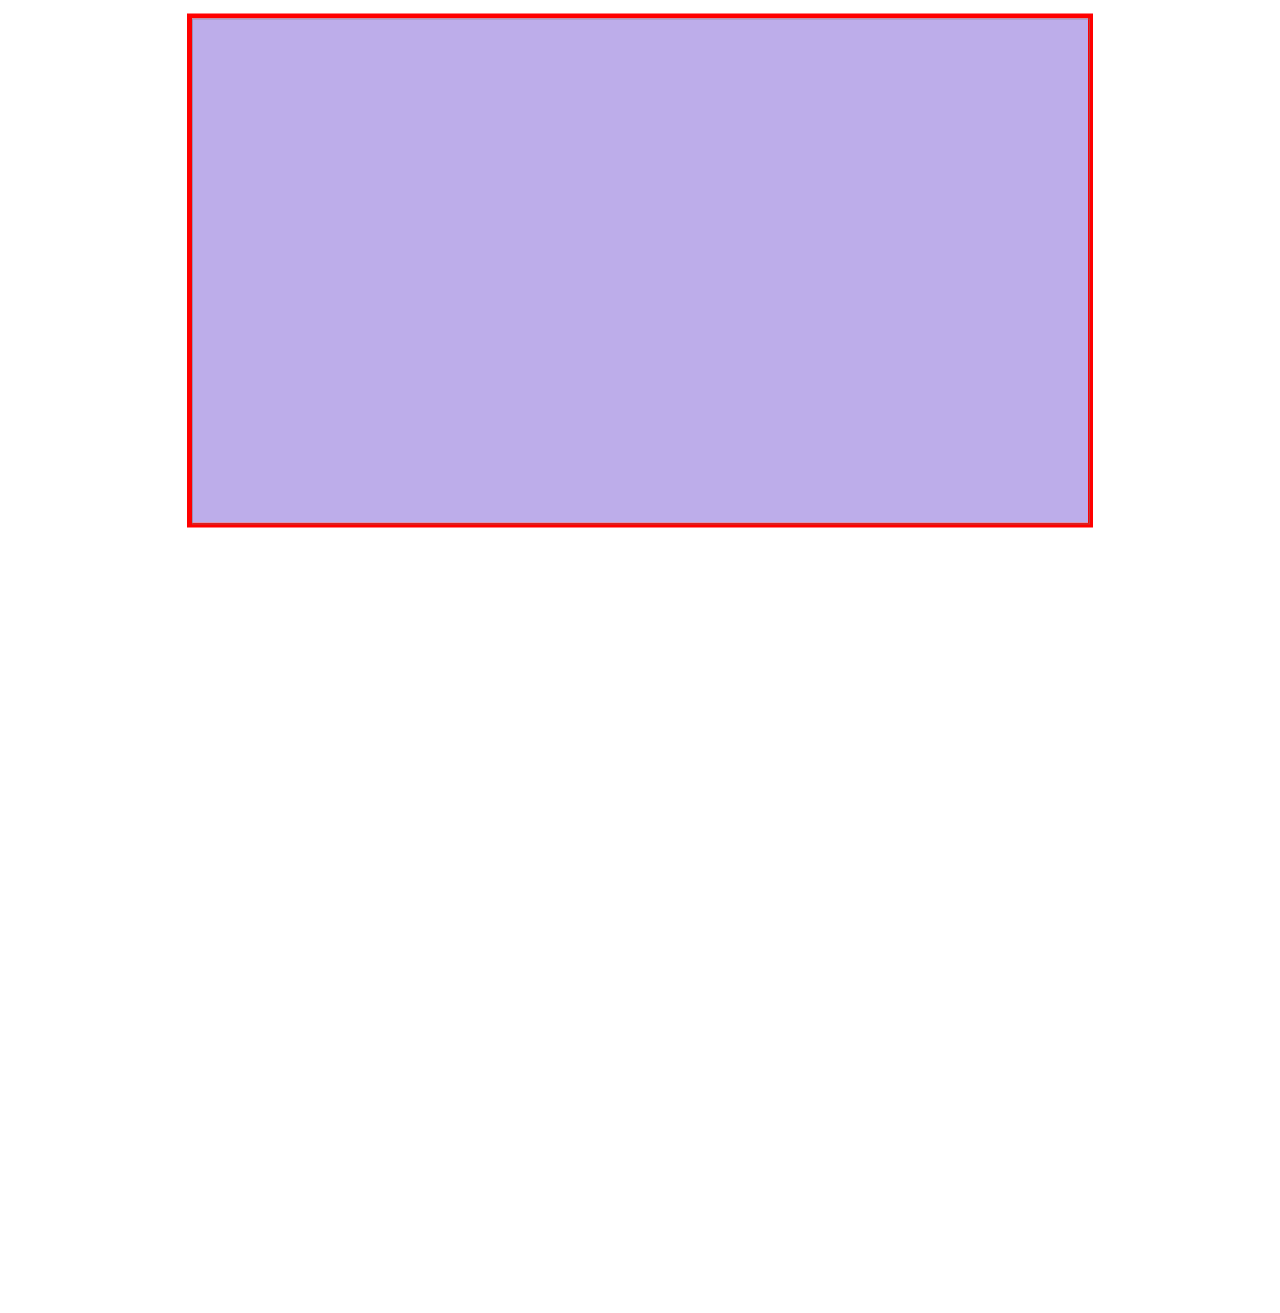
<file: 01-Relacion-de-aspecto/index.html>
<!DOCTYPE html>
<html lang="en">
  <head>
    <meta charset="UTF-8" />
    <meta http-equiv="X-UA-Compatible" content="IE=edge" />
    <meta name="viewport" content="width=device-width, initial-scale=1.0" />
    <link rel="stylesheet" href="styles.css" />
    <title>Document</title>
  </head>
  <body>
    <br>
    <br>
    <header>
        <div class="buddy">
            <div class="buddy__ratio" style="padding-top: 56.25%"></div>
            <div
              id="buddy_background"
              class="buddy__inner"
              style="background-color: rgb(189, 173, 234)"
            ></div>
            <div
              id="buddy_face"
              class="buddy__face"
              style="background-position: 100% 100%"
            ></div>
          </div>
    </header>
    <br>
    <br>
    
    <main class="Main">
        <iframe width="560" height="315" src="https://www.youtube.com/embed/9oQIylJ-JpU" frameborder="0" allow="accelerometer; autoplay; encrypted-media; gyroscope; picture-in-picture" allowfullscreen></iframe>
      </main>
  </body>
</html>
</file>
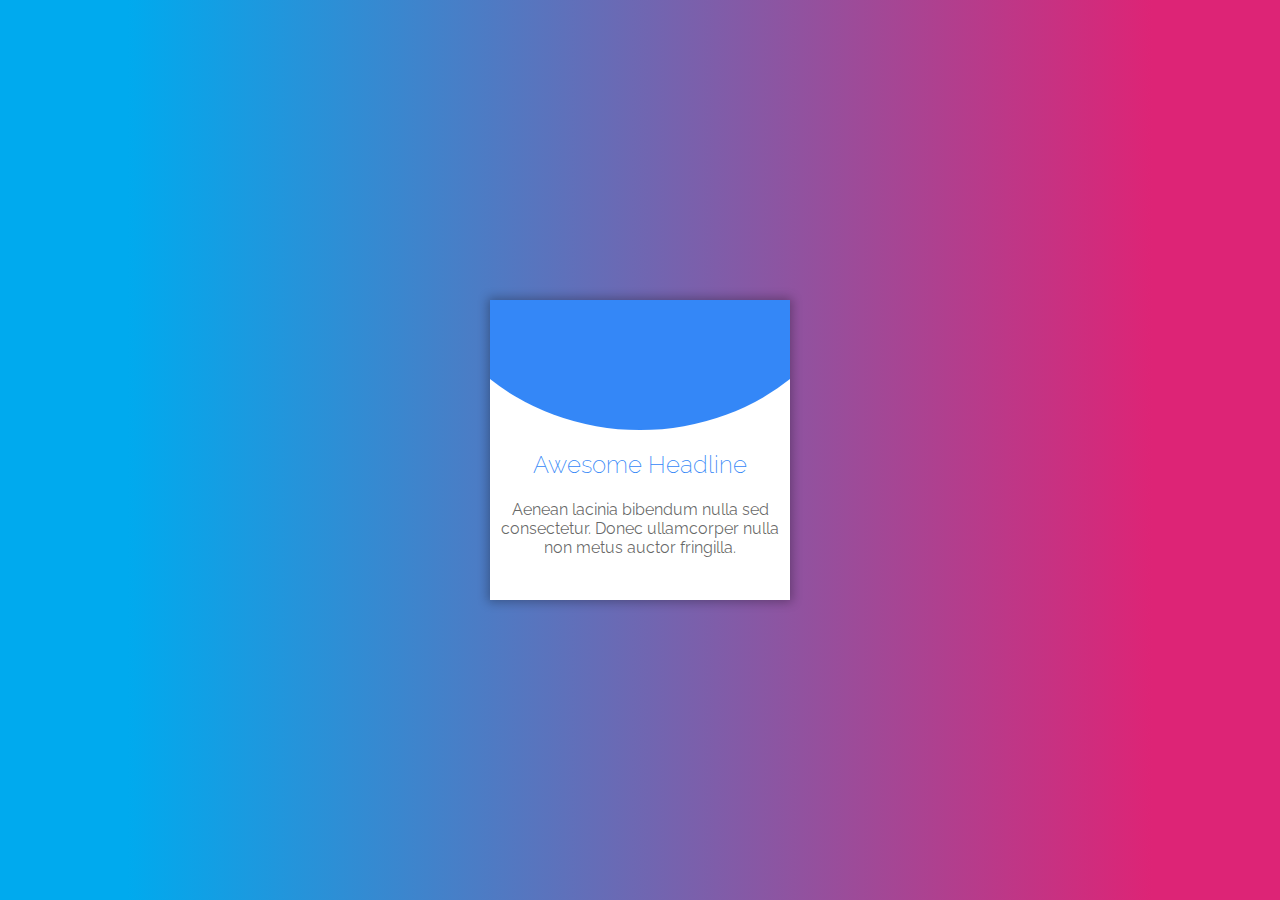
<file: 03-Material-card-with-animated-featured-image/index.html>
<!DOCTYPE html>
<html lang="es">
<head>
    <meta charset="UTF-8">
    <meta http-equiv="X-UA-Compatible" content="IE=edge">
    <meta name="viewport" content="width=device-width, initial-scale=1.0">
    <link rel="stylesheet" href="styles.css" />
    <title>Material Card with Animated Featured Image</title>
</head>
<body>
    <div class="card transition">
        <h2 class="transition">Awesome Headline</h2>
        <p>Aenean lacinia bibendum nulla sed consectetur. Donec ullamcorper nulla non metus auctor fringilla.</p>
        <div class="cta-container transition"><a href="#" class="cta">Call to action</a></div>
        <div class="card_circle transition"></div>
      </div>
</body>
</html>
</file>
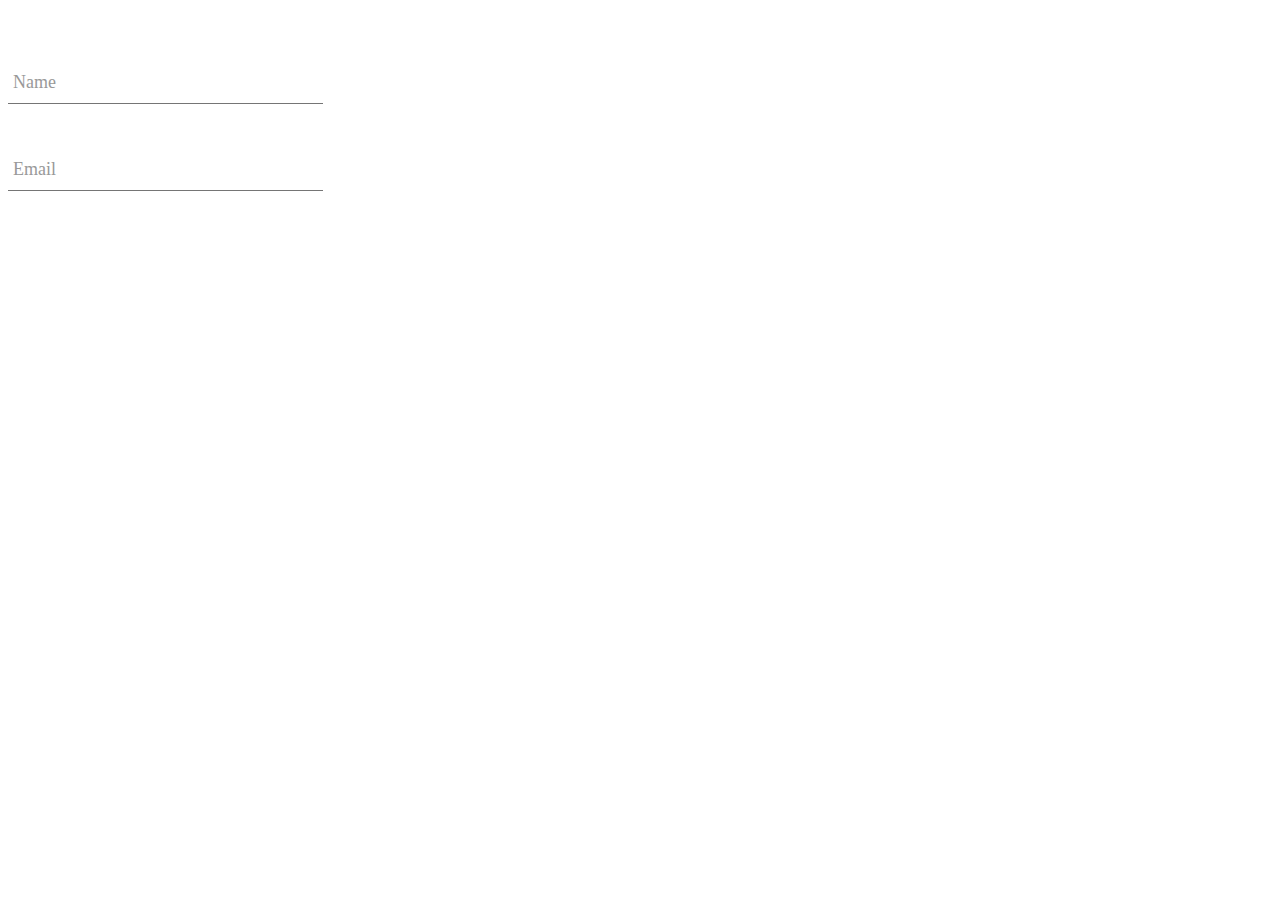
<file: 04-Material-input-boxes/index.html>
<!DOCTYPE html>
<html lang="es">
<head>
    <meta charset="UTF-8">
    <meta http-equiv="X-UA-Compatible" content="IE=edge">
    <meta name="viewport" content="width=device-width, initial-scale=1.0">
    <link rel="stylesheet" href="styles.css" />
    <title>Material Card with Animated Featured Image</title>
</head>
<body>
    <br>
    <br>
    <br>
    <div class="group">      
        <input type="text" required>
        <span class="highlight"></span>
        <span class="bar"></span>
        <label>Name</label>
      </div>
        
      <div class="group">      
        <input type="text" required>
        <span class="highlight"></span>
        <span class="bar"></span>
        <label>Email</label>
      </div>
  
</body>
</html>
</file>
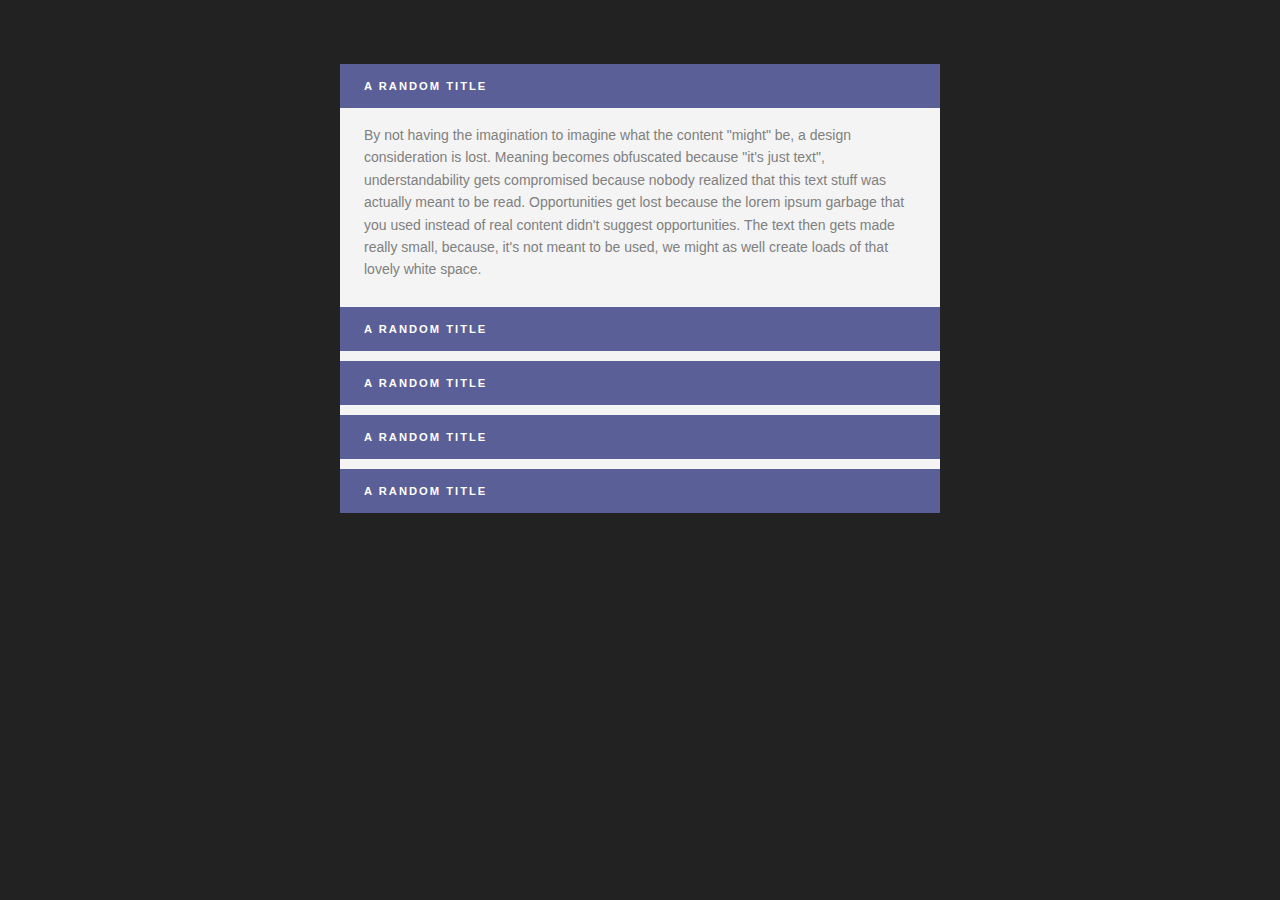
<file: 07-BEM-Accordion/index.html>
<!DOCTYPE html>
<html lang="es">

<head>
  <meta charset="UTF-8">
  <meta http-equiv="X-UA-Compatible" content="IE=edge">
  <meta name="viewport" content="width=device-width, initial-scale=1.0">
  <link rel="stylesheet" href="styles.css" />
  <title>BEM Accordion</title>
</head>

<body>
  <div class="accordion">
    <div class="accordion__item">
      <h3 class="accordion__title js-title">A random title</h3>
      <p class="accordion__copy accordion__copy--open js-copy open">By not having the imagination to imagine what the
        content "might" be, a design consideration is lost. Meaning becomes obfuscated because "it's just text",
        understandability gets compromised because nobody realized that this text stuff was actually meant to be read.
        Opportunities get lost because the lorem ipsum garbage that you used instead of real content didn't suggest
        opportunities. The text then gets made really small, because, it's not meant to be used, we might as well create
        loads of that lovely white space.</p>
    </div>

    <div class="accordion__item">
      <h3 class="accordion__title js-title">A random title</h3>
      <p class="accordion__copy js-copy">By not having the imagination to imagine what the content "might" be, a design
        consideration is lost. Meaning becomes obfuscated because "it's just text", understandability gets compromised
        because nobody realized that this</p>
    </div>

    <div class="accordion__item">
      <h3 class="accordion__title js-title">A random title</h3>
      <p class="accordion__copy js-copy">By not having the imagination to imagine what the content "might" be, a design
        consideration is lost. Meaning becomes obfuscated because "it's just text", understandability gets compromised
        because nobody realized that this</p>
    </div>

    <div class="accordion__item">
      <h3 class="accordion__title js-title">A random title</h3>
      <p class="accordion__copy js-copy">By not having the imagination to imagine what the content "might" be, a design
        consideration is lost. Meaning becomes obfuscated because "it's just text", understandability gets compromised
        because nobody realized that this</p>
    </div>

    <div class="accordion__item">
      <h3 class="accordion__title js-title">A random title</h3>
      <p class="accordion__copy js-copy">By not having the imagination to imagine what the content "might" be, a design
        consideration is lost. Meaning becomes obfuscated because "it's just text", understandability gets compromised
        because nobody realized that this</p>
    </div>
  </div>
  <script>
    const titles = document.querySelectorAll('.js-title');

    titles.forEach(title => {
      const copy = title.nextElementSibling;

      title.addEventListener('click', function () {
        let styles = window.getComputedStyle(copy);

        if (styles.getPropertyValue("visibility") === 'visible') {
          copy.classList.remove('open');
        } else {
          copy.classList.add('open');
        }

        const siblings = Array.from(this.parentNode.parentNode.children);

        siblings.forEach(function (sibling) {
          if (sibling !== this.parentNode) {
            sibling.querySelector('.js-copy').classList.remove('open');
          }
        }, this);

        return false;
      });
    });


  </script>

</body>

</html>
</file>
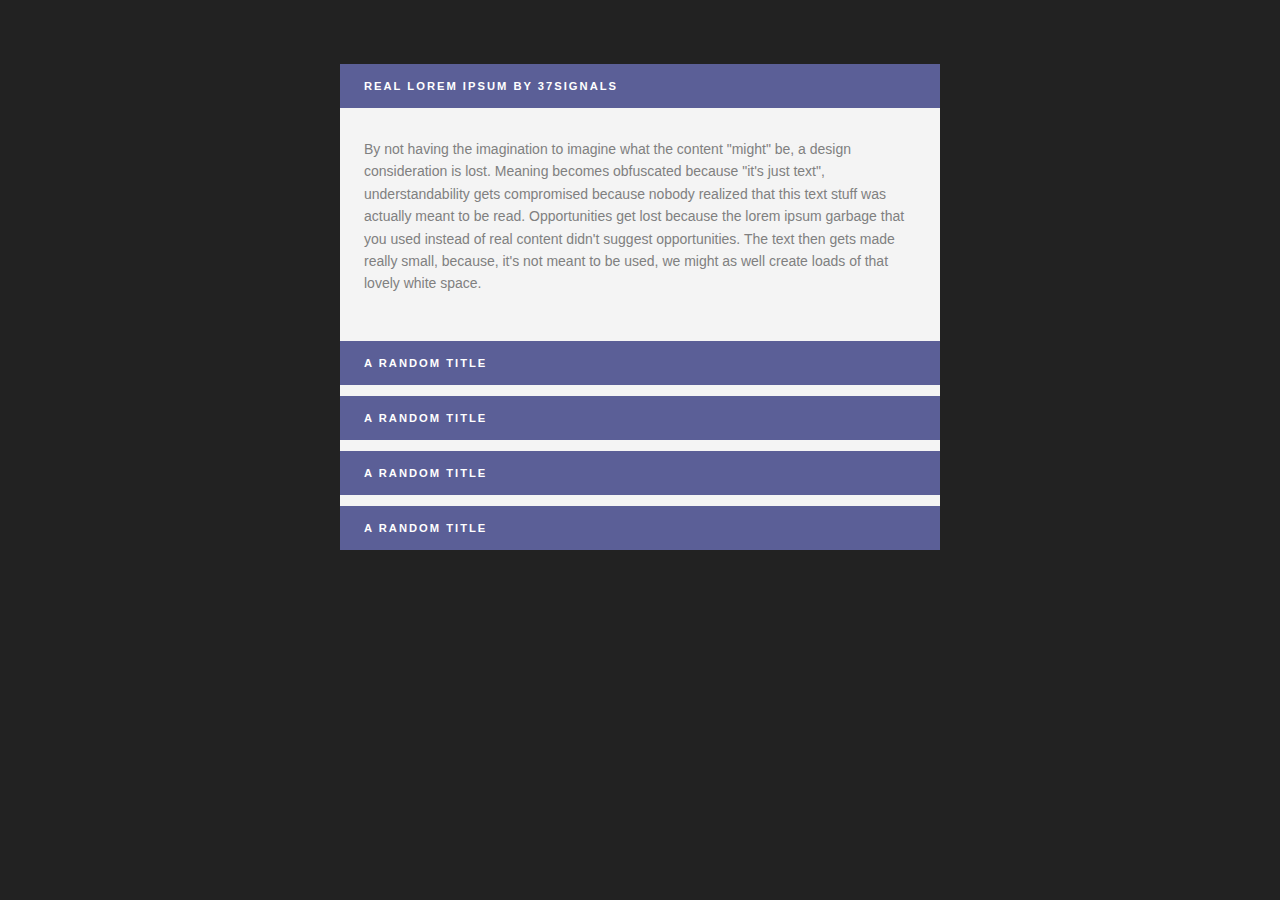
<file: 08-BEM-Accordion-JQUERY/index.html>
<!DOCTYPE html>
<html lang="es">

<head>
  <meta charset="UTF-8">
  <meta http-equiv="X-UA-Compatible" content="IE=edge">
  <meta name="viewport" content="width=device-width, initial-scale=1.0">
  <link rel="stylesheet" href="styles.css" />
  <script src="https://code.jquery.com/jquery-3.6.3.min.js"
    integrity="sha256-pvPw+upLPUjgMXY0G+8O0xUf+/Im1MZjXxxgOcBQBXU=" crossorigin="anonymous"></script>
  <title>BEM Accordion</title>
</head>

<body>
  <div class="accordion">
    <div class="accordion__item">
      <h3 class="accordion__title js-title">Real Lorem Ipsum by 37signals</h3>
      <p class="accordion__copy accordion__copy--open js-copy">By not having the imagination to imagine what the content
        "might" be, a design consideration is lost. Meaning becomes obfuscated because "it's just text",
        understandability gets compromised because nobody realized that this text stuff was actually meant to be read.
        Opportunities get lost because the lorem ipsum garbage that you used instead of real content didn't suggest
        opportunities. The text then gets made really small, because, it's not meant to be used, we might as well create
        loads of that lovely white space.</p>
    </div>

    <div class="accordion__item">
      <h3 class="accordion__title js-title">A random title</h3>
      <p class="accordion__copy js-copy">By not having the imagination to imagine what the content "might" be, a design
        consideration is lost. Meaning becomes obfuscated because "it's just text", understandability gets compromised
        because nobody realized that this</p>
    </div>

    <div class="accordion__item">
      <h3 class="accordion__title js-title">A random title</h3>
      <p class="accordion__copy js-copy">By not having the imagination to imagine what the content "might" be, a design
        consideration is lost. Meaning becomes obfuscated because "it's just text", understandability gets compromised
        because nobody realized that this</p>
    </div>

    <div class="accordion__item">
      <h3 class="accordion__title js-title">A random title</h3>
      <p class="accordion__copy js-copy">By not having the imagination to imagine what the content "might" be, a design
        consideration is lost. Meaning becomes obfuscated because "it's just text", understandability gets compromised
        because nobody realized that this</p>
    </div>

    <div class="accordion__item">
      <h3 class="accordion__title js-title">A random title</h3>
      <p class="accordion__copy js-copy">By not having the imagination to imagine what the content "might" be, a design
        consideration is lost. Meaning becomes obfuscated because "it's just text", understandability gets compromised
        because nobody realized that this</p>
    </div>
  </div>
  <script>
    var $title = $('.js-title');
    var copy = '.js-copy';

    $title.click(function () {
      $(this).next(copy).slideToggle();
      $(this).parent().siblings().children().next().slideUp();
      return false;
    });


  </script>

</body>

</html>
</file>
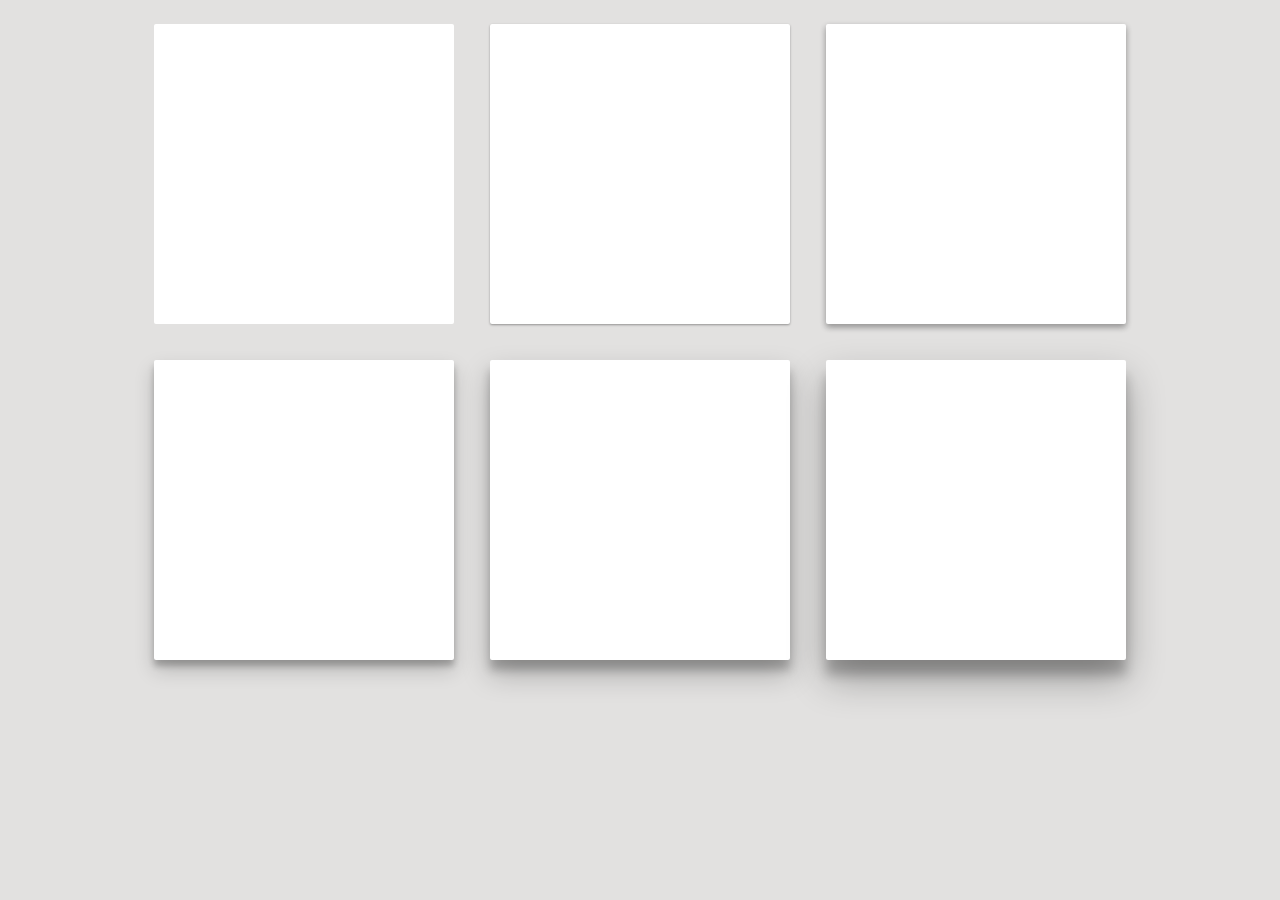
<file: 09-Material-Design-Box-Shadows/index.html>
<!DOCTYPE html>
<html lang="es">
<head>
    <meta charset="UTF-8">
    <meta http-equiv="X-UA-Compatible" content="IE=edge">
    <meta name="viewport" content="width=device-width, initial-scale=1.0">
    <link rel="stylesheet" href="styles.css" />
    <title>Material Design Box Shadows</title>
</head>
<body>
  <div class="card"></div>
  <div class="card card-1"></div>
  <div class="card card-2"></div>
  <div class="card card-3"></div>
  <div class="card card-4"></div>
  <div class="card card-5"></div>
</body>
</html>
</file>
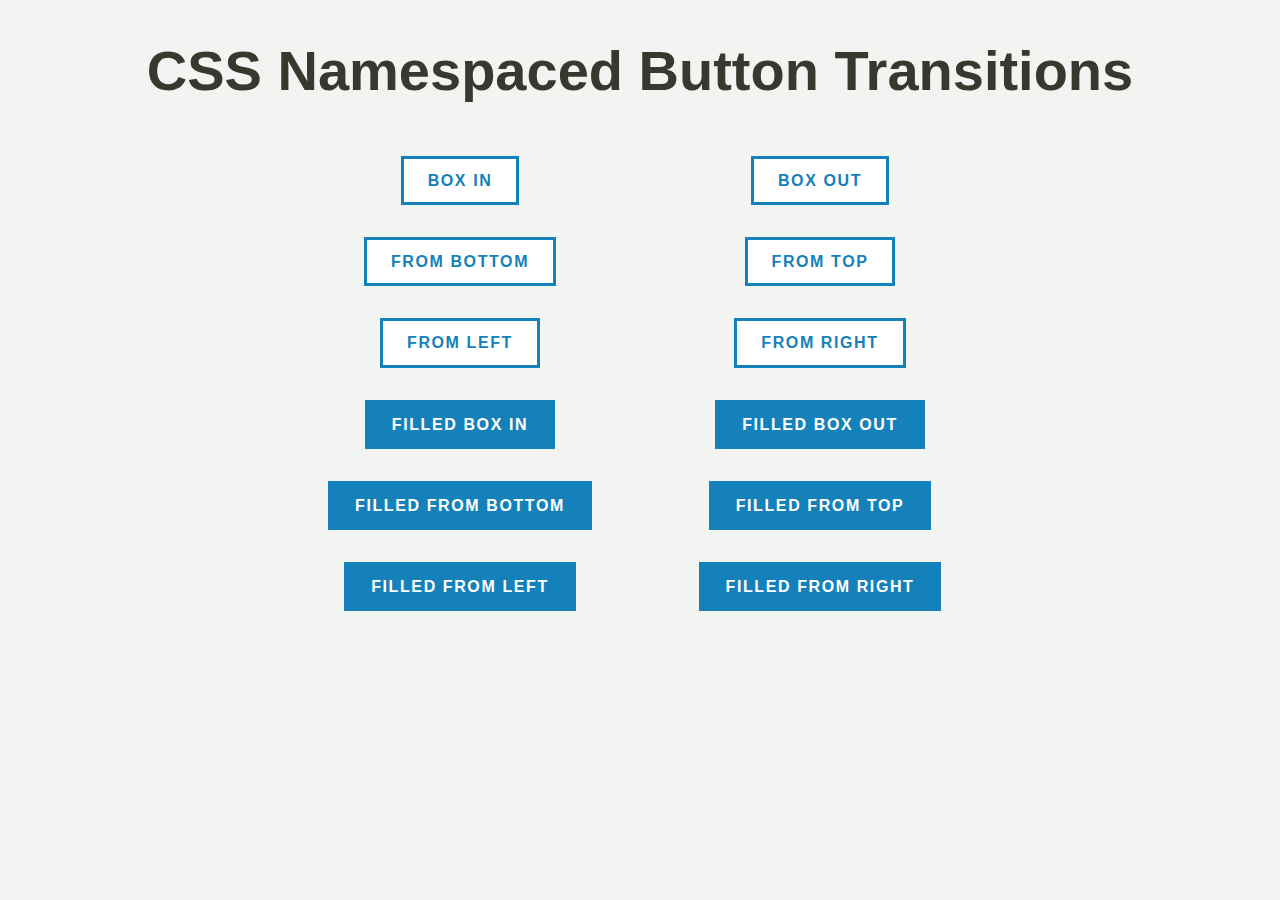
<file: 10-CSS-Button-transitions/index.html>
<!DOCTYPE html>
<html lang="es">
<head>
    <meta charset="UTF-8">
    <meta http-equiv="X-UA-Compatible" content="IE=edge">
    <meta name="viewport" content="width=device-width, initial-scale=1.0">
    <link rel="stylesheet" href="styles.css" />
    <title>CSS Namespaced Button Transitions</title>
</head>
<body>
  <h1>CSS Namespaced Button Transitions</h1>
  <div class="o-display-grid">
    <div class="o-display-grid__item">
      <button class="c-button c-button--box-in">Box In</button>
    </div>
    <div class="o-display-grid__item">
      <button class="c-button c-button--box-out">Box Out</button>
    </div>
    
    <div class="o-display-grid__item">
      <button class="c-button c-button--from-bottom">From Bottom</button>
    </div>
    <div class="o-display-grid__item">
      <button class="c-button c-button--from-top">From Top</button>
    </div>
    
    <div class="o-display-grid__item">
      <button class="c-button c-button--from-left">From Left</button>
    </div>
    <div class="o-display-grid__item">
      <button class="c-button c-button--from-right">From Right</button>
    </div>
    
    <div class="o-display-grid__item">
      <button class="c-button c-button--box-in c-button--filled">Filled Box In</button>
    </div>
    <div class="o-display-grid__item">
      <button class="c-button c-button--box-out c-button--filled">Filled Box Out</button>
    </div>
    
    <div class="o-display-grid__item">
      <button class="c-button c-button--from-bottom c-button--filled">Filled From Bottom</button>
    </div>
    <div class="o-display-grid__item">
      <button class="c-button c-button--from-top c-button--filled">Filled From Top</button>
    </div>
    
    <div class="o-display-grid__item">
      <button class="c-button c-button--from-left c-button--filled">Filled From Left</button>
    </div>
    <div class="o-display-grid__item">
      <button class="c-button c-button--from-right c-button--filled">Filled From Right</button>
    </div>
    
    
  </div>
</body>
</html>
</file>
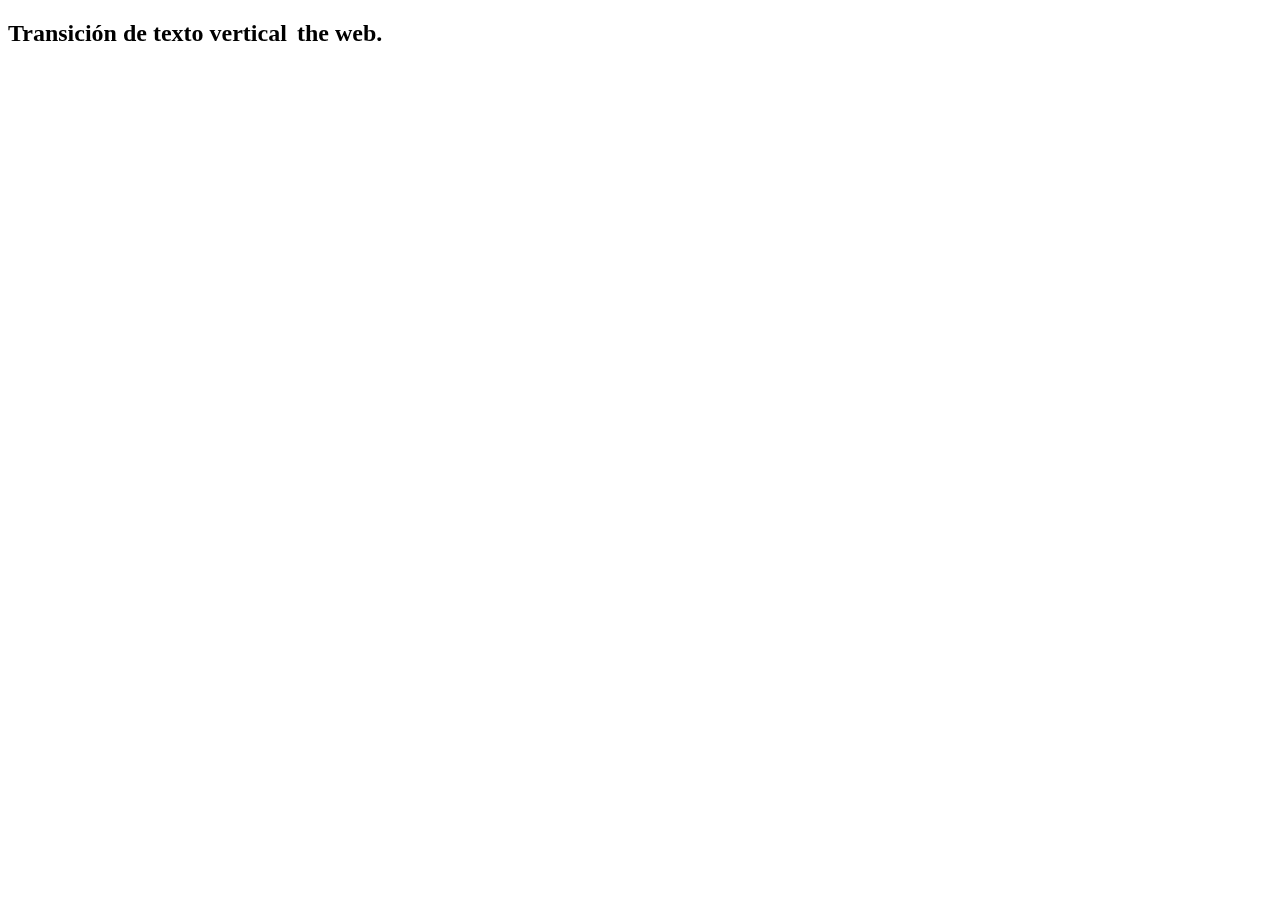
<file: 11-Transición de texto vertical con animate en listado/index.html>
<!DOCTYPE html>
<html>

<head>
    <title>Animación de texto con CSS verticalmente en listado</title>
    <style>
        ul {
            margin: 0;
            padding: 0;
        }

        h2 {
            display: flex;
            gap: 10px;
        }

        #languageMarquee li {
            --animation-duration: calc(23*2650ms);
            animation: var(--animation-duration)fade-up 2000ms ease-in-out infinite;
            will-change: opacity, transform;
            opacity: 0;
            z-index: -1;
            display: inline;
            position: absolute;
            transform: translateY(100%)
        }

        #languageMarquee li:first-child {
            opacity: 1;
            animation: var(--animation-duration)fade-up-first 2650ms ease-in-out, 
                       var(--animation-duration)fade-up calc(2650ms + var(--animation-duration))ease-in-out infinite;
            transform: translateY(0)
        }

        #languageMarquee li:last-child {
            position: static
        }

        @keyframes fade-up {
            0% {
                opacity: 0;
                transform: translateY(100%)
            }

            .25%,
            4.1% {
                opacity: 1;
                transform: translateY(0)
            }

            4.35%,
            to {
                opacity: 0;
                transform: translateY(-100%)
            }
        }

        @keyframes fade-up-first {

            0%,
            4.1% {
                opacity: 1;
                transform: translateY(0)
            }

            4.35%,
            to {
                opacity: 0;
                transform: translateY(-100%)
            }
        }
    </style>
    </style>
</head>

<body>
    <h2>Transición de texto vertical
        <ul id="languageMarquee">
            <li><span>the web</span>.</li>
            <li style="animation-delay: 5300ms;"><span>JavaScript</span>.</li>
            <li style="animation-delay: 7950ms;"><span>CSS</span>.</li>
            <li style="animation-delay: 10600ms;"><span>HTML</span>.</li>
            <li style="animation-delay: 13250ms;"><span>TypeScript</span>.</li>
            <li style="animation-delay: 15900ms;"><span>React</span>.
            </li>
            <li style="animation-delay: 18550ms;"><span>images</span>.</li>
            <li style="animation-delay: 21200ms;"><span>SASS</span>.</li>
            <li style="animation-delay: 23850ms;"><span>SVG</span>.</li>
            <li style="animation-delay: 26500ms;"><span>Vue</span>.</li>
            <li style="animation-delay: 29150ms;"><span>libraries</span>.
            </li>
            <li style="animation-delay: 31800ms;"><span>Less</span>.</li>
            <li style="animation-delay: 34450ms;"><span>CoffeeScript</span>.</li>
            <li style="animation-delay: 37100ms;"><span>Node</span>.</li>
            <li style="animation-delay: 39750ms;"><span>Stylus</span>.</li>
            <li style="animation-delay: 42400ms;"><span>Pug</span>.</li>
        </ul>
    </h2>
    
</body>

</html>
</file>
<file: 01-Relacion-de-aspecto/styles.css>
.outer {
    position: relative;
}
.outer:before {
    display: block;
    content: "";
    width: 100%;
    padding-top: 56.25%;
    /* LO MISMO */
    /* padding-top: (9 / 16) * 100%; */
}
.outer > .inner {
    position: absolute;
    top: 0;
    right: 0;
    bottom: 0;
    left: 0;
}


.buddy {
    position: relative;
    top: 50%;
    left: 50%;
    width: 70vw;
    min-width: 220px;
    transform: translate(-50%, -75%);
    transition: all 0.3s 0.8s ease;
    border: 5PX SOLID RED;
}
.buddy__ratio {
    width: 100%;
    padding-top: 100%;
    transition: all 0.3s 0.8s ease;
}
.buddy__inner {
    position: absolute;
    top: 0;
    left: 0;
    right: 0;
    bottom: 0;
    background-color: rgba(119, 119, 119, 0.3);
}
.buddy__inner:after {
    content: "";
    display: block;
    width: 100%;
    height: 100%;
    border: 1px solid rgba(119, 119, 119, 0.5);
}
.stage--fun .buddy {
    transition: all 0.5s 0.8s cubic-bezier(0.68, -0.55, 0.265, 1.55);
}
.stage--fun .buddy__ratio {
    transition: all 0.5s 0.8s cubic-bezier(0.68, -0.55, 0.265, 1.55);
}
.stage--fun .buddy__inner {
    background-color: green;
    transition: all 0.3s 0.8s ease;
}
.stage--fun .buddy__inner:after {
    margin-top: -8px;
    margin-left: -8px;
    border: 4px solid #777;
}
.stage--fun .buddy__face {
    z-index: 2;
    position: absolute;
    top: calc(50% - 8px);
    left: calc(50% - 8px);
    width: 200px;
    height: 200px;
    background-image: url('/assets/img/sprite-buddy.png');
    background-image: url('/assets/svg/sprite-buddy.svg');
    transition: all 0s 0.8s ease;
    background-size: 200%;
    background-repeat: no-repeat;
    transform: translate(-50%, -50%);
}

header {
    position: relative;
    top: 355px;
}


/* VIDEO */
.Main {
    position: relative;
    margin: 0 auto;
    padding-bottom: 56.25%; /* 16:9 */
  }
  
  .Main iframe {
      position: absolute;
      top: 0;
      left: 0;
      width: 100%;
      height: 100%;
    }
</file>
<file: 03-Material-card-with-animated-featured-image/styles.css>
@import url('https://fonts.googleapis.com/css?family=Raleway:400,200');
body {   font-family: Helvetica, san-serif;
  background: -webkit-linear-gradient(90deg, #00aaee 10%, #DD2476 90%); /* Chrome 10+, Saf5.1+ */
  background:    -moz-linear-gradient(90deg, #00aaee 10%, #DD2476 90%); /* FF3.6+ */
  background:     -ms-linear-gradient(90deg, #00aaee 10%, #DD2476 90%); /* IE10 */
  background:      -o-linear-gradient(90deg, #00aaee 10%, #DD2476 90%); /* Opera 11.10+ */
  background:         linear-gradient(90deg, #00aaee 10%, #DD2476 90%); /* W3C */ }
.transition { transition: .3s cubic-bezier(.3, 0, 0, 1.3) }
.card {
    background-color: #fff;
    bottom: 0;
    box-shadow: 0px 0px 10px 2px rgba(0,0,0,0.3);
  -webkit-box-shadow: 0px 0px 10px 2px rgba(0,0,0,0.3);
  -moz-box-shadow: 0px 0px 10px 2px rgba(0,0,0,0.3);
    height: 300px;
    left: 0;
    margin: auto;
    overflow: hidden;
    position: absolute;
    right: 0;
    top: 0;
    width: 300px;
}
.card:hover {
    height: 450px;
    width: 300px;
}
.card:hover .cta-container {
    display: inline;
    margin-top: 380px;
}
.card:hover .card_circle {
    background-size: cover;
    border-radius: 0;
    margin-top: -130px;
}
.card:hover h2 {
    background: #3487f7;
    color: #fff;
    margin-top: 100px;
    padding: 5px;
}
.card:hover h2 small { color: #fff }
.card:hover p { margin-top: 300px }
.card_circle {
    background: url('http://lorempixel.com/400/200') no-repeat center bottom;
    background-color: #3487f7;
    background-size: cover;
    border-radius: 50%;
    height: 400px;
    margin-left: -75px;
    margin-top: -270px;
    position: absolute;
    width: 450px;
}
h2 {
    color: #3487f7;
    font-family: 'Raleway', sans-serif;
    font-size: 24px;
    font-weight: 200;
    margin-top: 150px;
    position: absolute;
    text-align: center;
    width: 100%;
    z-index: 9999;
}
p {
    color: rgba(0,0,0,.6);
    font-family: 'Raleway', sans-serif;
    font-size: 100%;
    font-weight: normal;
    margin-top: 200px;
    position: absolute;
    text-align: center;
    z-index: 9999;
}
.cta-container {
    display: none;
    margin-top: 320px;
    position: absolute;
    text-align: center;
    width: 100%;
    z-index: 9999;
}
.cta {
    -moz-border-radius: 2px;
    -moz-transition: 0.2s ease-out;
    -ms-transition: 0.2s ease-out;
    -o-transition: 0.2s ease-out;
    -webkit-border-radius: 2px;
    -webkit-transition: 0.2s ease-out;
    background-clip: padding-box;
    border: 2px solid #3487f7;
    border-radius: 2px;
    color: #3487f7;
    display: inline-block;
    font-family: 'Raleway', sans-serif;
    font-size: 17px;
    font-weight: 400;
    height: 36px;
    letter-spacing: 0.5px;
    line-height: 36px;
    margin-bottom: 15px;
    padding: 0 2rem;
    text-decoration: none;
    text-transform: uppercase;
    transition: 0.2s ease-out;
}
.cta:hover {
    background-color: #3487f7;
    box-shadow: 0 8px 17px 0 rgba(0, 0, 0, 0.2), 0 6px 20px 0 rgba(0, 0, 0, 0.19);
    color: #fff;
    -moz-box-shadow: 0 8px 17px 0 rgba(0, 0, 0, 0.2), 0 6px 20px 0 rgba(0, 0, 0, 0.19);
    -webkit-box-shadow: 0 8px 17px 0 rgba(0, 0, 0, 0.2), 0 6px 20px 0 rgba(0, 0, 0, 0.19);
}
</file>
<file: 04-Material-input-boxes/styles.css>
/* form starting stylings ------------------------------- */
.group 			  { 
    position:relative; 
    margin-bottom:45px; 
  }
  input 				{
    font-size:18px;
    padding:10px 10px 10px 5px;
    display:block;
    width:300px;
    border:none;
    border-bottom:1px solid #757575;
  }
  input:focus 		{ outline:none; }
  
  /* LABEL ======================================= */
  label 				 {
    color:#999; 
    font-size:18px;
    font-weight:normal;
    position:absolute;
    pointer-events:none;
    left:5px;
    top:10px;
    transition:0.2s ease all; 
    -moz-transition:0.2s ease all; 
    -webkit-transition:0.2s ease all;
  }
  
  /* active state */
  input:focus ~ label, input:valid ~ label 		{
    top:-20px;
    font-size:14px;
    color:#5264AE;
  }
  
  /* BOTTOM BARS ================================= */
  .bar 	{ position:relative; display:block; width:300px; }
  .bar:before, .bar:after 	{
    content:'';
    height:2px; 
    width:0;
    bottom:1px; 
    position:absolute;
    background:#5264AE; 
    transition:0.2s ease all; 
    -moz-transition:0.2s ease all; 
    -webkit-transition:0.2s ease all;
  }
  .bar:before {
    left:50%;
  }
  .bar:after {
    right:50%; 
  }
  
  /* active state */
  input:focus ~ .bar:before, input:focus ~ .bar:after {
    width:50%;
  }
  
  /* HIGHLIGHTER ================================== */
  .highlight {
    position:absolute;
    height:60%; 
    width:100px; 
    top:25%; 
    left:0;
    pointer-events:none;
    opacity:0.5;
  }
  
  /* active state */
  input:focus ~ .highlight {
    -webkit-animation:inputHighlighter 0.3s ease;
    -moz-animation:inputHighlighter 0.3s ease;
    animation:inputHighlighter 0.3s ease;
  }
  
  /* ANIMATIONS ================ */
  @-webkit-keyframes inputHighlighter {
      from { background:#5264AE; }
    to 	{ width:0; background:transparent; }
  }
  @-moz-keyframes inputHighlighter {
      from { background:#5264AE; }
    to 	{ width:0; background:transparent; }
  }
  @keyframes inputHighlighter {
      from { background:#5264AE; }
    to 	{ width:0; background:transparent; }
  }
</file>
<file: 07-BEM-Accordion/styles.css>
body {
  background: #222;
}

.accordion {
  max-width: 600px;
  margin: 4rem auto;
  width: 90%;
  font-family: "Raleway", sans-serif;
  background: #f4f4f4;
}
.accordion__title {
  font-size: 0.7rem;
  text-transform: uppercase;
  letter-spacing: 2px;
  padding: 1rem 1.5rem;
  background: #5B5F97;
  color: white;
  cursor: pointer;
  transition: .3s ease;
  margin: 0;
}
.accordion__title:hover {
  background: #484b77;
}
.accordion__copy {
  visibility: hidden;
  color: gray;
  line-height: 1.6;
  font-size: 14px;
  font-weight: 500;
  opacity: 0;
  transition: opacity 0.2s ease-in-out,  padding 0.3s linear;
  height: 0;
  padding: 0;
  overflow: hidden;
  margin: 0;
}
.accordion__copy.open {
  visibility: visible;
  opacity: 1;
  height: auto;
  padding: 1rem 1.5rem;
}

.accordion__item:not(:last-child) {
  margin-bottom: 10px;
}
</file>
<file: 08-BEM-Accordion-JQUERY/styles.css>
.accordion {
  max-width: 600px;
  margin: 4rem auto;
  width: 90%;
  font-family: "Raleway", sans-serif;
  background: #f4f4f4;
}
.accordion__title {
  font-size: 0.7rem;
  text-transform: uppercase;
  letter-spacing: 2px;
  padding: 1rem 1.5rem;
  background: #5B5F97;
  color: white;
  cursor: pointer;
  transition: .3s ease;
}
.accordion__title:hover {
  background: #484b77;
}
.accordion__copy {
  display: none;
  padding: 1rem 1.5rem 2rem 1.5rem;
  color: gray;
  line-height: 1.6;
  font-size: 14px;
  font-weight: 500;
}
.accordion__copy--open {
  display: block;
}


body {
  background: #222;
}
</file>
<file: 09-Material-Design-Box-Shadows/styles.css>
body {
  background: #e2e1e0;
  text-align: center;
}

.card {
  background: #fff;
  border-radius: 2px;
  display: inline-block;
  height: 300px;
  margin: 1rem;
  position: relative;
  width: 300px;
}

.card-1 {
  box-shadow: 0 1px 3px rgba(0,0,0,0.12), 0 1px 2px rgba(0,0,0,0.24);
  transition: all 0.3s cubic-bezier(.25,.8,.25,1);
}

.card-1:hover {
  box-shadow: 0 14px 28px rgba(0,0,0,0.25), 0 10px 10px rgba(0,0,0,0.22);
}

.card-2 {
  box-shadow: 0 3px 6px rgba(0,0,0,0.16), 0 3px 6px rgba(0,0,0,0.23);
}

.card-3 {
  box-shadow: 0 10px 20px rgba(0,0,0,0.19), 0 6px 6px rgba(0,0,0,0.23);
}

.card-4 {
  box-shadow: 0 14px 28px rgba(0,0,0,0.25), 0 10px 10px rgba(0,0,0,0.22);
}

.card-5 {
  box-shadow: 0 19px 38px rgba(0,0,0,0.30), 0 15px 12px rgba(0,0,0,0.22);
}
</file>
<file: 10-CSS-Button-transitions/styles.css>
* {
  box-sizing: border-box;
}
h1 {
  color: #37392e;
  font-size: 3.5em;
}
body {
  background: #f1f4f1;
  font-family: 'Roboto Condensed', sans-serif;
  text-align: center;
}
.o-display-grid {
  display: flex;
  flex-wrap: wrap;
  max-width: 45em;
  margin: 0 auto;
}
.o-display-grid__item {
  flex-grow: 1;
  flex-basis: 50%;
  text-align: center;
  padding: 1em 2em;
}
.c-button {
  border: 3px solid #1481ba;
  border-radius: 0;
  color: #1481ba;
  background: #fff;
  text-transform: uppercase;
  font-size: 1em;
  line-height: 1.7em;
  font-weight: bold;
  letter-spacing: 0.1em;
  font-family: 'Roboto Condensed', sans-serif;
  padding: 0.5em 1.5em;
  cursor: pointer;
  transition: all 0.5s;
}
.c-button--box-in {
  box-shadow: inset 0 0 0 0 #1481ba;
}
.c-button--box-in:hover {
  box-shadow: inset 0 0 0 100vmax #1481ba;
  color: #fff;
}
.c-button--box-out {
  box-shadow: inset 0 0 0 100vmax #fff, inset 0 0 0 100vmax #1481ba;
}
.c-button--box-out:hover {
  box-shadow: inset 0 0 0 0 #fff, inset 0 0 0 100vmax #1481ba;
  color: #fff;
}
.c-button--from-bottom {
  box-shadow: inset 0 0 0 0 #1481ba;
}
.c-button--from-bottom:hover {
  box-shadow: inset 0 -100vmax 0 0 #1481ba;
  color: #fff;
}
.c-button--from-top {
  box-shadow: inset 0 0 0 0 #1481ba;
}
.c-button--from-top:hover {
  box-shadow: inset 0 100vmax 0 0 #1481ba;
  color: #fff;
}
.c-button--from-left {
  box-shadow: inset 0 0 0 0 #1481ba;
}
.c-button--from-left:hover {
  box-shadow: inset 100vmax 0 0 0 #1481ba;
  color: #fff;
}
.c-button--from-right {
  box-shadow: inset 0 0 0 0 #1481ba;
}
.c-button--from-right:hover {
  box-shadow: inset -100vmax 0 0 0 #1481ba;
  color: #fff;
}
.c-button--filled {
  background: #1481ba;
  color: #fff;
  box-shadow: inset 0 0 0 0 #fff;
}
.c-button--filled.c-button--box-in:hover {
  box-shadow: inset 0 0 0 100vmax #fff;
  color: #1481ba;
}
.c-button--filled.c-button--box-out {
  box-shadow: inset 0 0 0 100vmax #1481ba, inset 0 0 0 100vmax #fff;
}
.c-button--filled.c-button--box-out:hover {
  box-shadow: inset 0 0 0 0 #1481ba, inset 0 0 0 100vmax #fff;
  color: #1481ba;
}
.c-button--filled.c-button--from-bottom:hover {
  box-shadow: inset 0 -100vmax 0 0 #fff;
  color: #1481ba;
}
.c-button--filled.c-button--from-top:hover {
  box-shadow: inset 0 100vmax 0 0 #fff;
  color: #1481ba;
}
.c-button--filled.c-button--from-left:hover {
  box-shadow: inset 100vmax 0 0 0 #fff;
  color: #1481ba;
}
.c-button--filled.c-button--from-right:hover {
  box-shadow: inset -15em 0 0 0 #fff;
  color: #1481ba;
}
.c-button--disabled {
  border-color: #ccc;
}
.c-button--disabled:hover {
  cursor: not-allowed;
}
</file>
